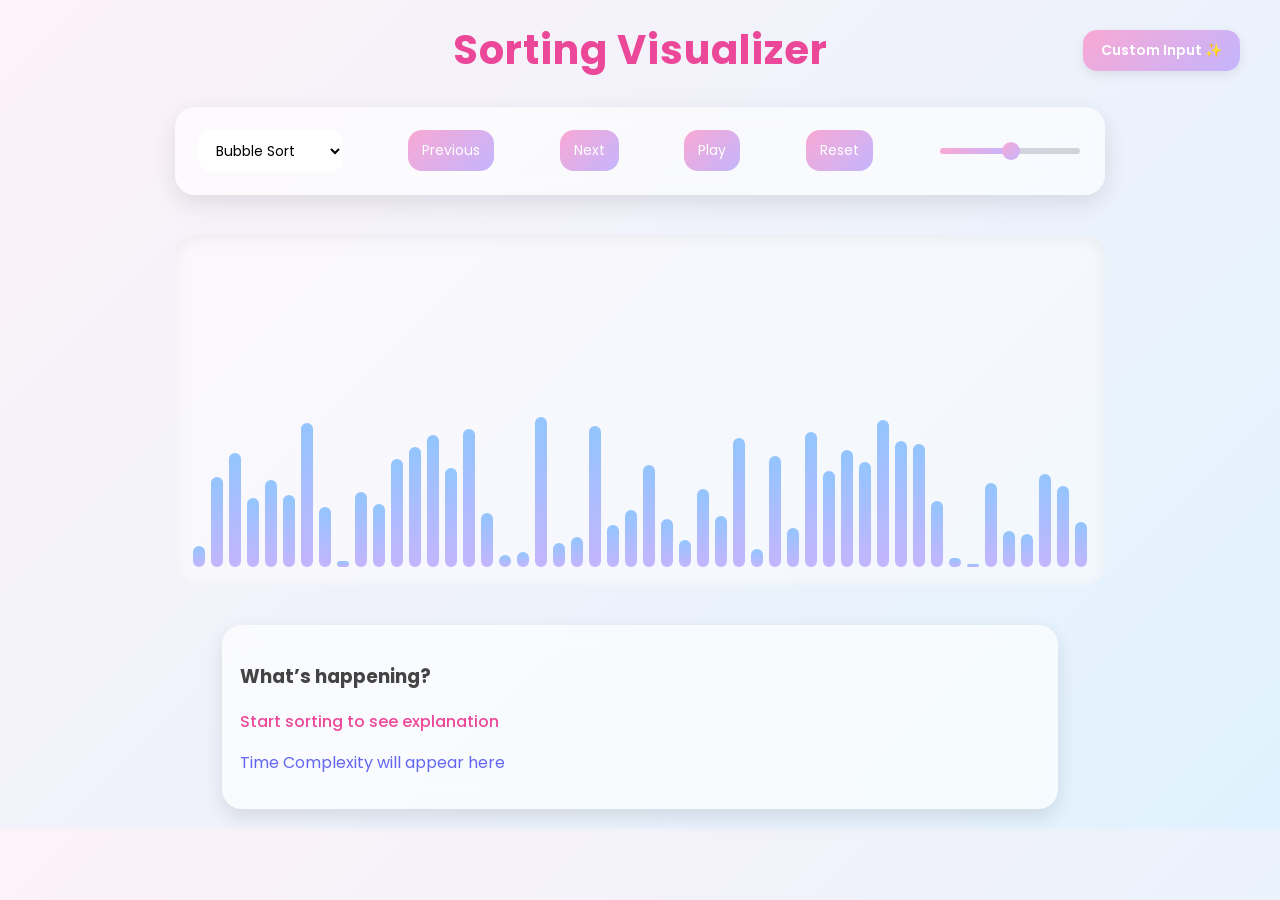
<file: index.html>
<!DOCTYPE html>
<html lang="en">
<head>
    <link href="https://fonts.googleapis.com/css2?family=Poppins:wght@300;500;700&display=swap" rel="stylesheet">
    <meta charset="UTF-8">
    <a href="custom.html" class="menu-btn">
        Custom Input ✨
    </a>
    <title>Sorting Visualizer</title>
    <link rel="stylesheet" href="style.css">
</head>
<body>

    <h1>Sorting Visualizer</h1>

    <div class="controls main-controls">
        <select id="algo">
            <option>Bubble Sort</option>
            <option>Selection Sort</option>
            <option>Insertion Sort</option>
            <option>Merge Sort</option>
            <option>Quick Sort</option>
            <option>Heap Sort</option>
        </select>

        <button id="prev">Previous</button>
        <button id="next">Next</button>
        <button id="play">Play</button>
        <button id="reset">Reset</button>

        <input type="range" min="1" max="100" id="speed">
    </div>

    <div class="main">
    <div class="array-container" id="array"></div>
    <div id="infoBox">
    <h3>What’s happening?</h3>

    <p id="explanation">Start sorting to see explanation</p>
    <p id="complexityText">Complexity will appear here</p>
</div>
<script src="script.js"></script>
</body>
</html>
</file>
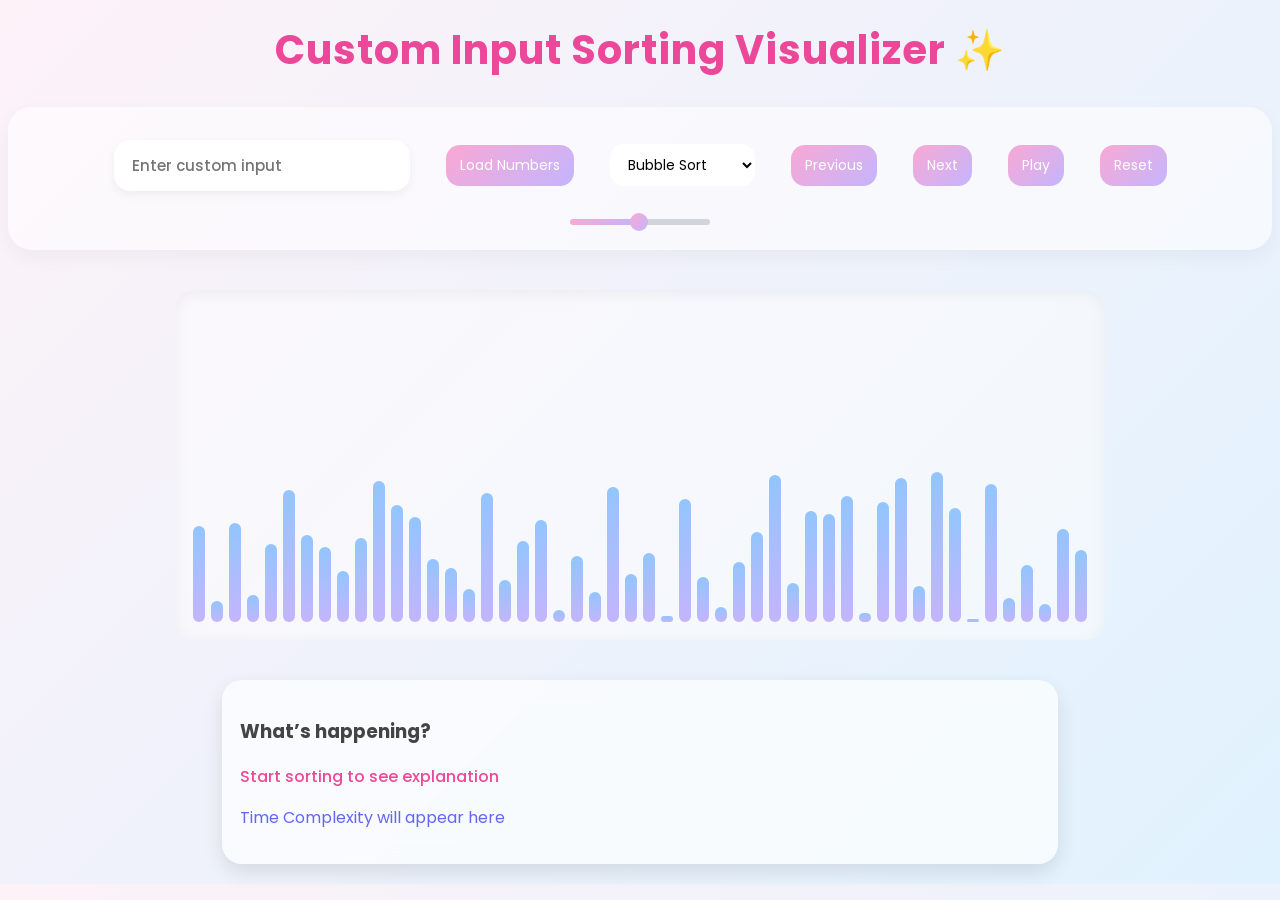
<file: custom.html>
<!DOCTYPE html>
<html lang="en">
<head>
    <meta charset="UTF-8" />
    <meta name="viewport" content="width=device-width, initial-scale=1.0" />
    <title>Custom Input Sorting Visualizer</title>
    <link href="https://fonts.googleapis.com/css2?family=Poppins:wght@300;500;700&display=swap" rel="stylesheet">
    <link rel="stylesheet" href="style.css" />
</head>
<body>

    <!-- Small menu button on main page should link here -->
    <!-- Example for index.html: <a href="custom-input-page.html" class="menu-btn">Custom Input</a> -->

    <div class="main-container">
        <h1>Custom Input Sorting Visualizer ✨</h1>

        <div class="controls custom-controls">
            <!-- Custom number input -->
            <input
                type="text"
                id="customInput"
                placeholder="Enter custom input"
            />

            <button id="loadCustom">Load Numbers</button>

            <!-- Sorting algorithm dropdown -->
            <select id="algo">
                <option value="bubble">Bubble Sort</option>
                <option value="selection">Selection Sort</option>
                <option value="insertion">Insertion Sort</option>
                <option value="merge">Merge Sort</option>
                <option value="quick">Quick Sort</option>
                <option value="heap">Heap Sort</option>
            </select>

            <button id="prev">Previous</button>
            <button id="next">Next</button>
            <button id="play">Play</button>
            <button id="reset">Reset</button>

            <input type="range" id="speed" min="1" max="100" value="50" />
        </div>

        <!-- Sorting bars -->
        <div class="array-container" id="array"></div>

        <!-- Explanation -->
        <div id="infoBox">
            <h3>What’s happening?</h3>
            <div id="explanation">
                Enter custom numbers and click Load Numbers 👀
            </div>
            <div class="complexity-box" id="complexityBox">
                <p id="complexityText">
                    Complexity explanation will appear here
                </p>
            </div>
        </div>
    </div>
    <script src="script.js"></script>
</body>
</html>
</file>
<file: style.css>
body {
    font-family: 'Poppins', sans-serif;
    text-align: center;
    background: linear-gradient(135deg, #fdf2f8, #e0f2fe);
    color: #444;
}

/* Title */
h1 {
    margin-top: 20px;
    font-size: 2.5rem;
    color: #ec4899;
    letter-spacing: 1px;
}

/* Controls container */
.controls {
    display: flex;
    align-items: center;
    justify-content: center;
    gap: 20px;
}

.main-controls {
    display: flex;
    align-items: center;
    justify-content: space-between;
    flex-wrap: nowrap;
    gap: 15px;

    margin: 25px auto;
    padding: 15px;
    width: 80%;
    max-width: 900px;

    background: rgba(255, 255, 255, 0.6);
    border-radius: 20px;
    backdrop-filter: blur(10px);
    box-shadow: 0 8px 25px rgba(0,0,0,0.1);
}

.custom-controls {
    display: flex;
    align-items: center;
    justify-content: center;
    gap: 20px;
    flex-wrap: wrap;
    padding: 25px;
    background: rgba(255,255,255,0.6);
    border-radius: 24px;
    box-shadow: 0 8px 20px rgba(0,0,0,0.04);
    max-width: 1400px;
    margin: 0 auto 30px;
}

/* Buttons + inputs */
button, select, input {
    font-family: 'Poppins',sans-serif;
    margin: 8px;
    padding: 10px 14px;
    border: none;
    border-radius: 12px;
    font-size: 0.9rem;
}

/* Cute buttons */
button {
    background: linear-gradient(135deg, #f9a8d4, #c4b5fd);
    color: white;
    cursor: pointer;
    transition: 0.2s ease;
}

button:hover {
    transform: scale(1.05);
    box-shadow: 0 4px 12px rgba(0,0,0,0.15);
}

/* Dropdown + slider */
select {
    background: #fff;
}

/* 1. Target the slider container/input */
input[type="range"] {
    -webkit-appearance: none;
    appearance: none;
    width: 140px;
    height: 6px;           
    background: #f1f5f9; 
    border-radius: 5px;
    outline: none;
    padding: 0;
    margin: 0 10px;
}

/* 2. Style the "Thumb" (the circle you grab) */
input[type="range"]::-webkit-slider-thumb {
    -webkit-appearance: none;
    appearance: none;
    width: 18px;
    height: 18px;
    background: linear-gradient(135deg, #f9a8d4, #c4b5fd);    /* Your pink theme color */
    border-radius: 50%;
    cursor: pointer;
    border: none; /* Gives it a clean "pop" */
    box-shadow: none;
}

#customInput,
select,
button {
    font-family: 'Poppins', sans-serif;
    font-size: 14px;
    border-radius: 14px;
}

.menu-btn {
    position: absolute;
    top: 30px;
    right: 40px;
    text-decoration: none;
    padding: 10px 18px;
    border-radius: 14px;
    background: linear-gradient(135deg, #f9a8d4, #c4b5fd);
    color: white;
    font-weight: 600;
    font-size: 14px;
    box-shadow: 0 4px 12px rgba(0,0,0,0.08);
    transition: 0.3s;
}

.menu-btn:hover {
    transform: translateY(-2px);
}

#customInput {
    width: 260px;
    padding: 14px 18px;
    border: none;
    outline: none;
    border-radius: 16px;
    background: white;
    font-family: 'Poppins', sans-serif;
    font-size: 15px;
    font-weight: 500;
    color: #333;
    box-shadow: 0 4px 10px rgba(0,0,0,0.05);
}

/* Array container */
.array-container {
    display: flex;
    justify-content: center;
    align-items: flex-end;
    height: 320px;
    margin: 40px auto;
    width: 85%;
    max-width: 900px;
    background: rgba(255,255,255,0.5);
    border-radius: 20px;
    padding: 15px;
    box-shadow: inset 0 4px 15px rgba(0,0,0,0.05);
}

/* Bars */
.bar {
    width: 18px;
    margin: 3px;
    border-radius: 10px;
    background: linear-gradient(180deg, #93c5fd, #c4b5fd);
    transition: all 0.3s ease;
}

/* Active (comparing) */
.bar.active {
    background: linear-gradient(180deg, #fda4af, #f9a8d4);
    transform: scale(1.1);
}

/* Sorted */
.bar.sorted {
    background: linear-gradient(180deg, #fef9c3, #86efac);
    transition: all 0.4s ease;
    border-radius: 12px 12px;
    transform: scale(1.03);
}

.array-container {
    flex: 2;
}

#infoBox {
    margin: 20px auto;
    padding: 18px;
    width: 75%;
    max-width: 800px;

    background: rgba(255, 255, 255, 0.65);
    backdrop-filter: blur(12px);
    border-radius: 20px;

    box-shadow: 0 8px 20px rgba(0,0,0,0.1);
    text-align: left;
}

#explanation {
    font-weight: 500;
    color: #ec4899;
}

#complexityText {
    color: #6366f1;
}
</file>
